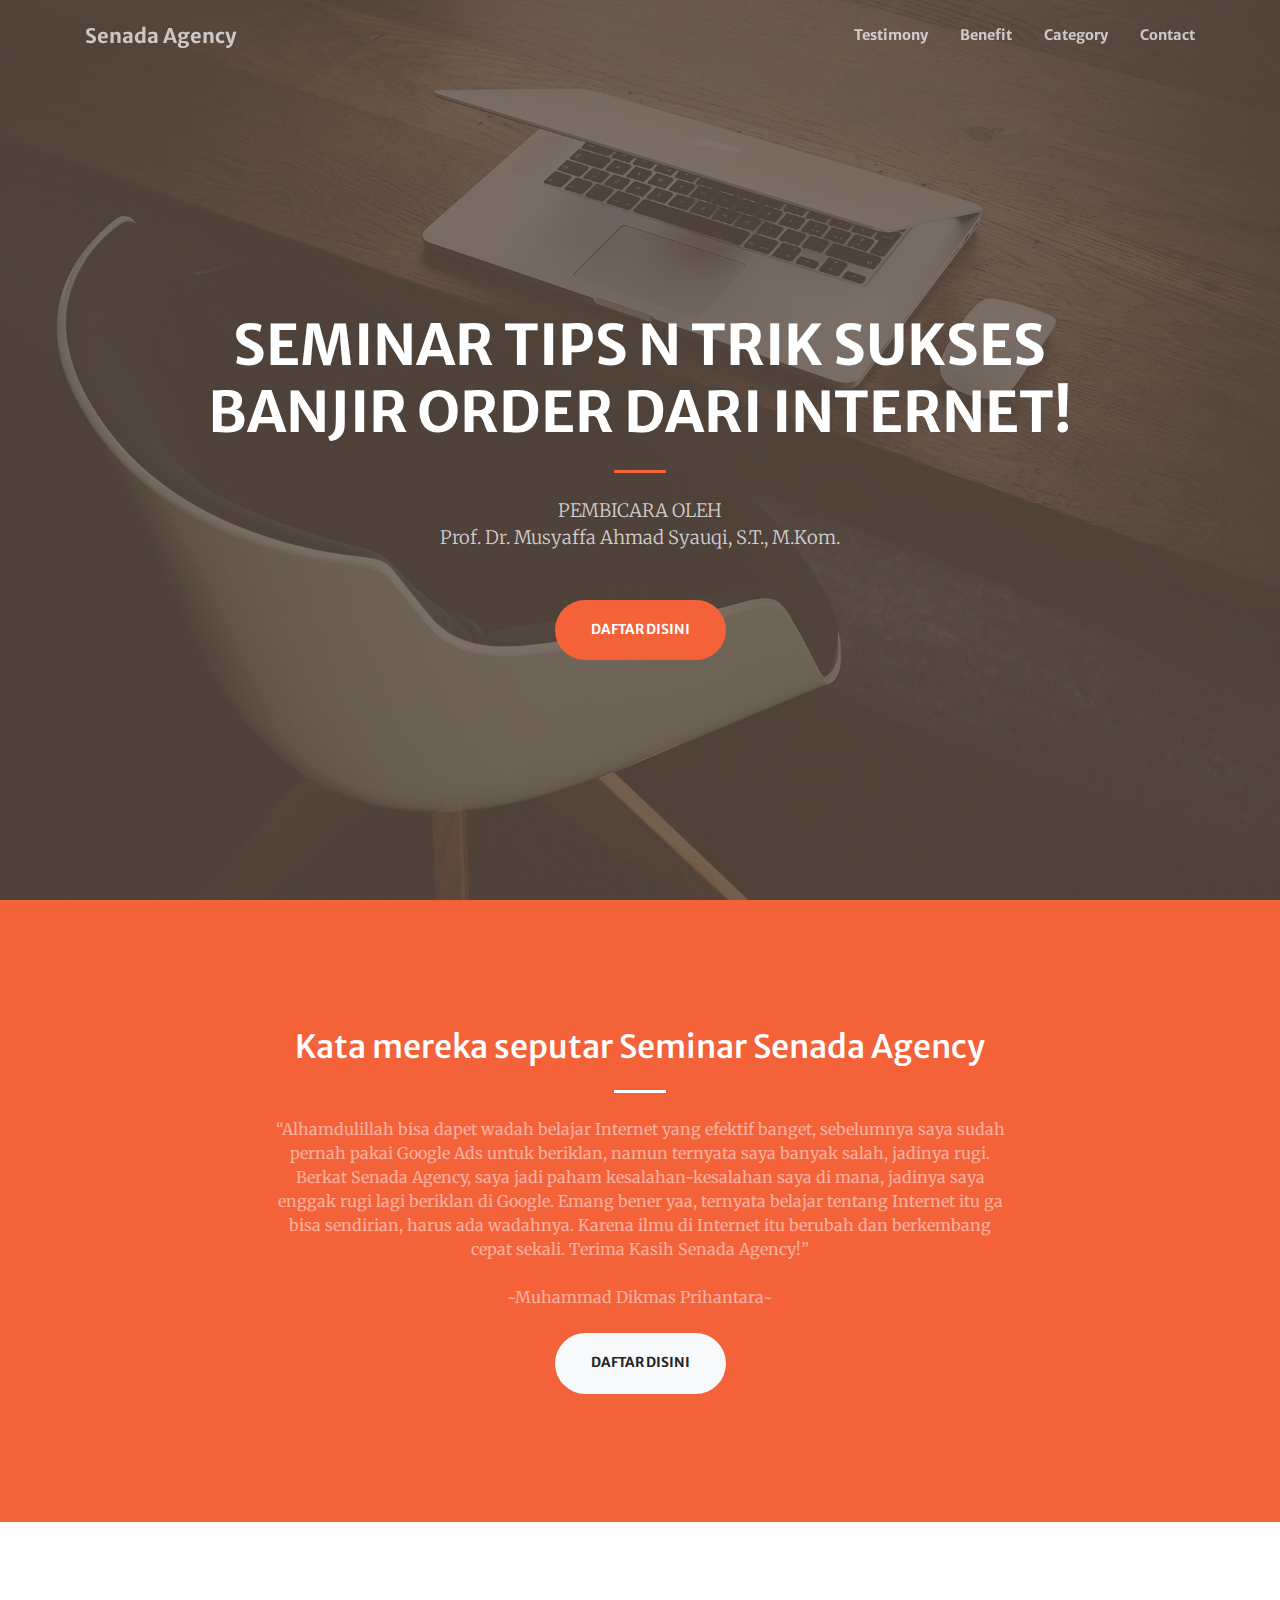
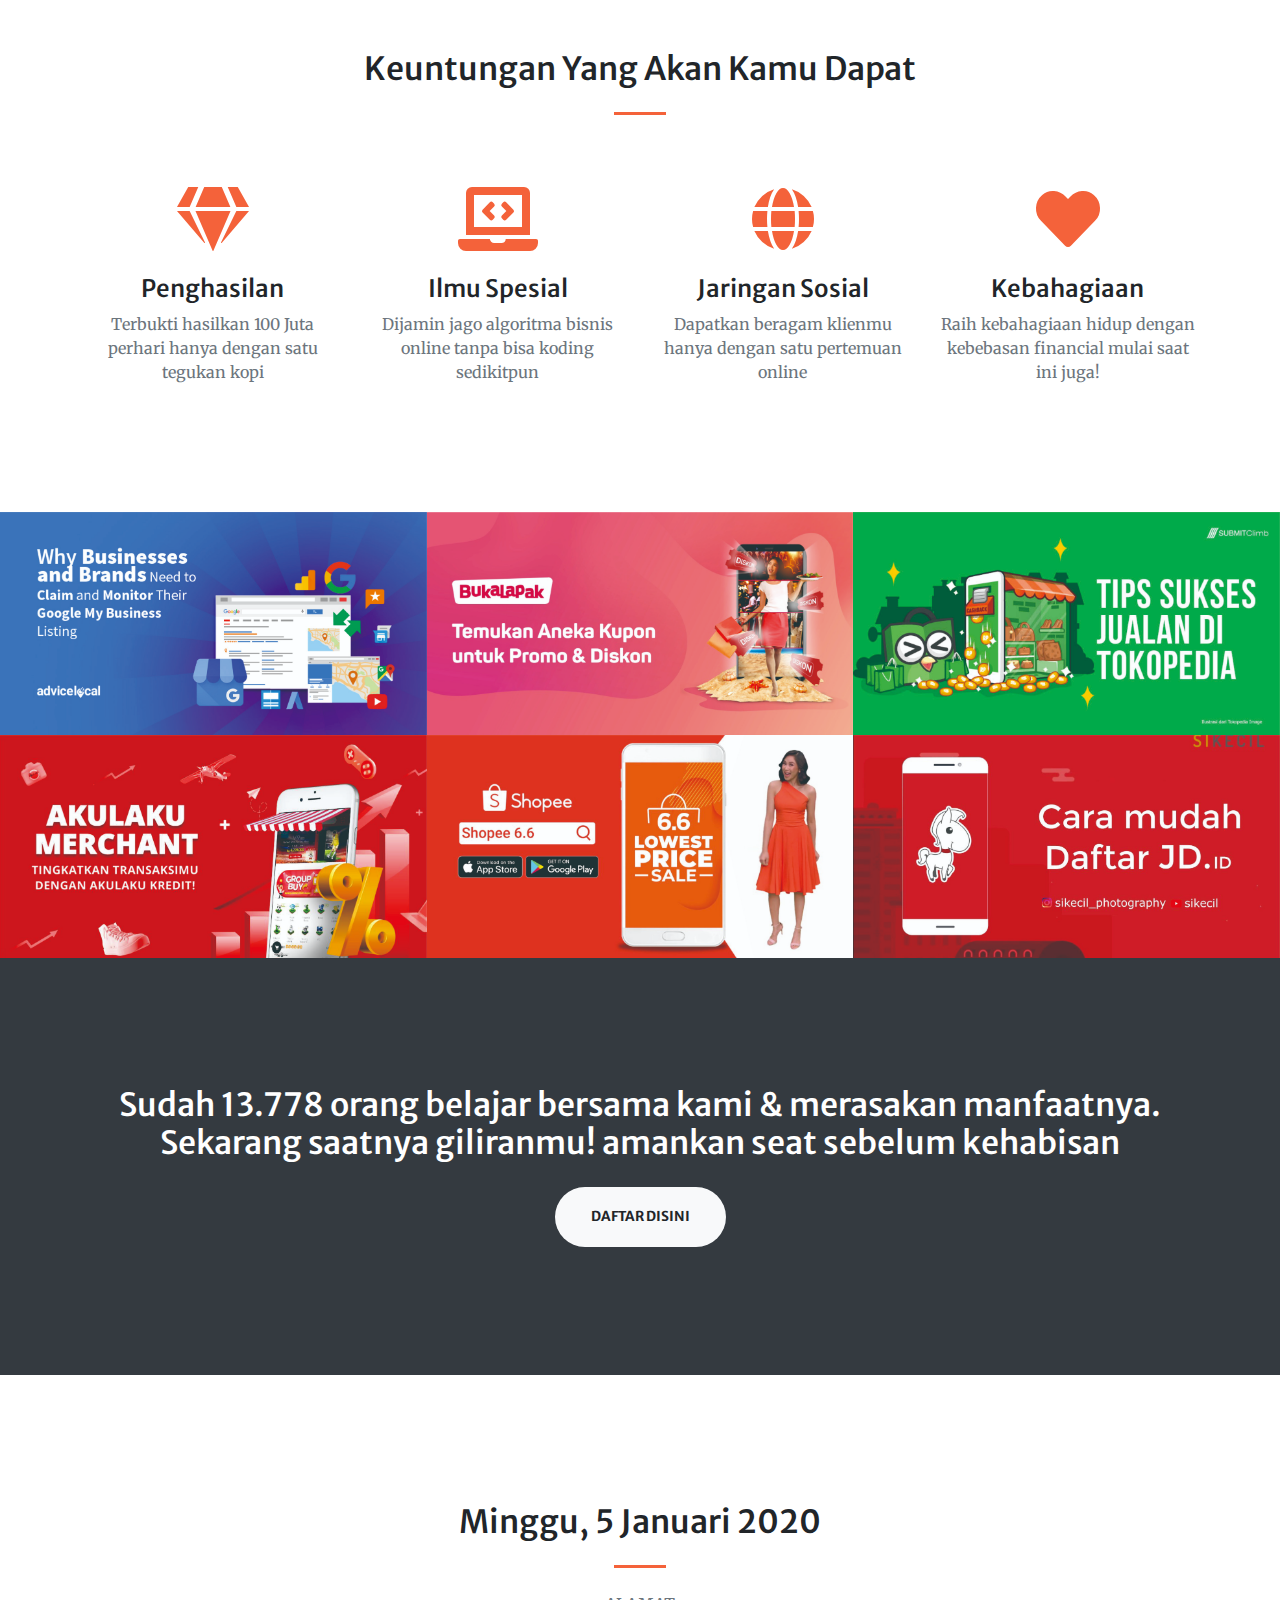
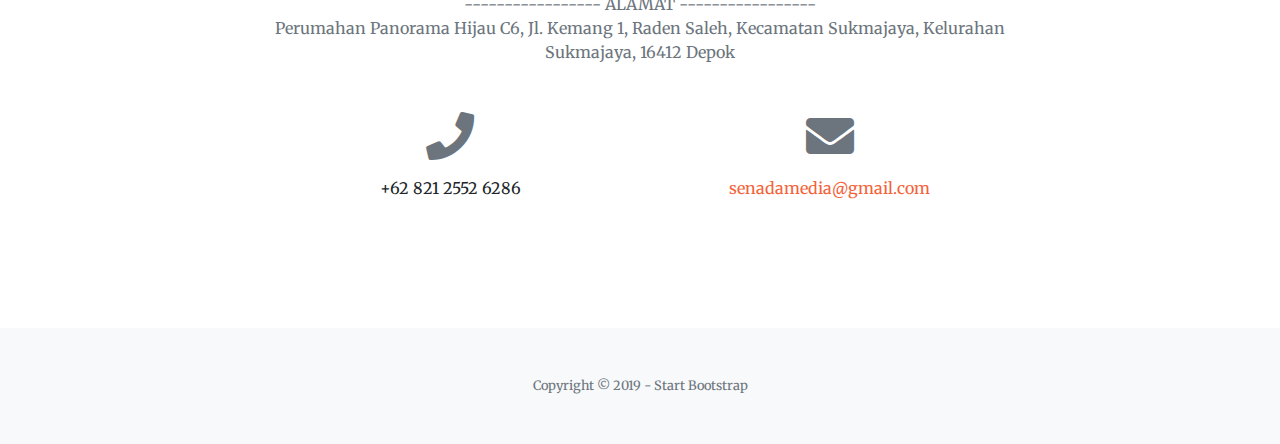
<file: Landing Page Seminar/index.html>
<!DOCTYPE html>
<html lang="en">

<head>

  <meta charset="utf-8">
  <meta name="viewport" content="width=device-width, initial-scale=1, shrink-to-fit=no">
  <meta name="description" content="">
  <meta name="author" content="">

  <title>Seminar Senada Agency</title>

  <!-- Font Awesome Icons -->
  <link href="vendor/fontawesome-free/css/all.min.css" rel="stylesheet" type="text/css">

  <!-- Google Fonts -->
  <link href="https://fonts.googleapis.com/css?family=Merriweather+Sans:400,700" rel="stylesheet">
  <link href='https://fonts.googleapis.com/css?family=Merriweather:400,300,300italic,400italic,700,700italic' rel='stylesheet' type='text/css'>

  <!-- Plugin CSS -->
  <link href="vendor/magnific-popup/magnific-popup.css" rel="stylesheet">

  <!-- Theme CSS - Includes Bootstrap -->
  <link href="css/creative.min.css" rel="stylesheet">

</head>

<body id="page-top">

  <!-- Navigation -->
  <nav class="navbar navbar-expand-lg navbar-light fixed-top py-3" id="mainNav">
    <div class="container">
      <a class="navbar-brand js-scroll-trigger" href="#page-top">Senada Agency</a>
      <button class="navbar-toggler navbar-toggler-right" type="button" data-toggle="collapse" data-target="#navbarResponsive" aria-controls="navbarResponsive" aria-expanded="false" aria-label="Toggle navigation">
        <span class="navbar-toggler-icon"></span>
      </button>
      <div class="collapse navbar-collapse" id="navbarResponsive">
        <ul class="navbar-nav ml-auto my-2 my-lg-0">
          <li class="nav-item">
            <a class="nav-link js-scroll-trigger" href="#about">Testimony</a>
          </li>
          <li class="nav-item">
            <a class="nav-link js-scroll-trigger" href="#services">Benefit</a>
          </li>
          <li class="nav-item">
            <a class="nav-link js-scroll-trigger" href="#portfolio">Category</a>
          </li>
          <li class="nav-item">
            <a class="nav-link js-scroll-trigger" href="#contact">Contact</a>
          </li>
        </ul>
      </div>
    </div>
  </nav>

  <!-- Masthead -->
  <header class="masthead">
    <div class="container h-100">
      <div class="row h-100 align-items-center justify-content-center text-center">
        <div class="col-lg-10 align-self-end">
          <h1 class="text-uppercase text-white font-weight-bold">Seminar Tips N Trik Sukses Banjir Order Dari Internet!</h1>
          <hr class="divider my-4">
        </div>
        <div class="col-lg-8 align-self-baseline">
          <p class="text-white-75 font-weight-light mb-5">PEMBICARA OLEH </br> Prof. Dr. Musyaffa Ahmad Syauqi, S.T., M.Kom.</p>
          <a class="btn btn-primary btn-xl js-scroll-trigger" href="#about">DAFTAR DISINI</a>
        </div>
      </div>
    </div>
  </header>

  <!-- About Section -->
  <section class="page-section bg-primary" id="about">
    <div class="container">
      <div class="row justify-content-center">
        <div class="col-lg-8 text-center">
          <h2 class="text-white mt-0">Kata mereka seputar Seminar Senada Agency</h2>
          <hr class="divider light my-4">
          <p class="text-white-50 mb-4">“Alhamdulillah bisa dapet wadah belajar Internet yang efektif banget, sebelumnya saya sudah pernah pakai Google Ads untuk beriklan, namun ternyata saya banyak salah, jadinya rugi. Berkat Senada Agency, saya jadi paham kesalahan-kesalahan saya di mana, jadinya saya enggak rugi lagi beriklan di Google. Emang bener yaa, ternyata belajar tentang Internet itu ga bisa sendirian, harus ada wadahnya. Karena ilmu di Internet itu berubah dan berkembang cepat sekali. Terima Kasih Senada Agency!” </br></br> ~Muhammad Dikmas Prihantara~</p>
          <a class="btn btn-light btn-xl js-scroll-trigger" href="#services">DAFTAR DISINI</a>
        </div>
      </div>
    </div>
  </section>

  <!-- Services Section -->
  <section class="page-section" id="services">
    <div class="container">
      <h2 class="text-center mt-0">Keuntungan Yang Akan Kamu Dapat </h2>
      <hr class="divider my-4">
      <div class="row">
        <div class="col-lg-3 col-md-6 text-center">
          <div class="mt-5">
            <i class="fas fa-4x fa-gem text-primary mb-4"></i>
            <h3 class="h4 mb-2">Penghasilan</h3>
            <p class="text-muted mb-0">Terbukti hasilkan 100 Juta perhari hanya dengan satu tegukan kopi</p>
          </div>
        </div>
        <div class="col-lg-3 col-md-6 text-center">
          <div class="mt-5">
            <i class="fas fa-4x fa-laptop-code text-primary mb-4"></i>
            <h3 class="h4 mb-2">Ilmu Spesial</h3>
            <p class="text-muted mb-0">Dijamin jago algoritma bisnis online tanpa bisa koding  sedikitpun</p>
          </div>
        </div>
        <div class="col-lg-3 col-md-6 text-center">
          <div class="mt-5">
            <i class="fas fa-4x fa-globe text-primary mb-4"></i>
            <h3 class="h4 mb-2">Jaringan Sosial</h3>
            <p class="text-muted mb-0">Dapatkan beragam klienmu hanya dengan satu pertemuan online</p>
          </div>
        </div>
        <div class="col-lg-3 col-md-6 text-center">
          <div class="mt-5">
            <i class="fas fa-4x fa-heart text-primary mb-4"></i>
            <h3 class="h4 mb-2">Kebahagiaan</h3>
            <p class="text-muted mb-0">Raih kebahagiaan hidup dengan kebebasan financial mulai saat ini juga!</p>
          </div>
        </div>
      </div>
    </div>
  </section>

  <!-- Portfolio Section -->
  <section id="portfolio">
    <div class="container-fluid p-0">
      <div class="row no-gutters">
        <div class="col-lg-4 col-sm-6">
          <a class="portfolio-box" href="img/portfolio/fullsize/google.jpg">
            <img class="img-fluid" src="img/portfolio/thumbnails/google.jpg" alt="">
            <div class="portfolio-box-caption">
              <div class="project-category text-white-50">
                Category
              </div>
              <div class="project-name">
                E-Course Google My Bussiness
              </div>
            </div>
          </a>
        </div>
        <div class="col-lg-4 col-sm-6">
          <a class="portfolio-box" href="img/portfolio/fullsize/bukalapak.jpg">
            <img class="img-fluid" src="img/portfolio/thumbnails/bukalapak.jpg" alt="">
            <div class="portfolio-box-caption">
              <div class="project-category text-white-50">
                Category
              </div>
              <div class="project-name">
                E-Course Bukalapak
              </div>
            </div>
          </a>
        </div>
        <div class="col-lg-4 col-sm-6">
          <a class="portfolio-box" href="img/portfolio/fullsize/tokopedia.jpg">
            <img class="img-fluid" src="img/portfolio/thumbnails/tokopedia.jpg" alt="">
            <div class="portfolio-box-caption">
              <div class="project-category text-white-50">
                Category
              </div>
              <div class="project-name">
                E-Course Tokopedia
              </div>
            </div>
          </a>
        </div>
        <div class="col-lg-4 col-sm-6">
          <a class="portfolio-box" href="img/portfolio/fullsize/akulaku.jpg">
            <img class="img-fluid" src="img/portfolio/thumbnails/akulaku.jpg" alt="">
            <div class="portfolio-box-caption">
              <div class="project-category text-white-50">
                Category
              </div>
              <div class="project-name">
                E-Course Akulaku
              </div>
            </div>
          </a>
        </div>
        <div class="col-lg-4 col-sm-6">
          <a class="portfolio-box" href="img/portfolio/fullsize/shopee.jpg">
            <img class="img-fluid" src="img/portfolio/thumbnails/shopee.jpg" alt="">
            <div class="portfolio-box-caption">
              <div class="project-category text-white-50">
                Category
              </div>
              <div class="project-name">
                E-Course Shopee
              </div>
            </div>
          </a>
        </div>
        <div class="col-lg-4 col-sm-6">
          <a class="portfolio-box" href="img/portfolio/fullsize/jdid.jpg">
            <img class="img-fluid" src="img/portfolio/thumbnails/jdid.jpg" alt="">
            <div class="portfolio-box-caption p-3">
              <div class="project-category text-white-50">
                Category
              </div>
              <div class="project-name">
                E-Course JD.ID
              </div>
            </div>
          </a>
        </div>
      </div>
    </div>
  </section>

  <!-- Call to Action Section -->
  <section class="page-section bg-dark text-white">
    <div class="container text-center">
      <h2 class="mb-4">Sudah 13.778 orang belajar bersama kami & merasakan manfaatnya. </br>Sekarang saatnya giliranmu! amankan seat sebelum kehabisan</h2>
      <a class="btn btn-light btn-xl" href="https://startbootstrap.com/themes/creative/">DAFTAR DISINI</a>
    </div>
  </section>

  <!-- Contact Section -->
  <section class="page-section" id="contact">
    <div class="container">
      <div class="row justify-content-center">
        <div class="col-lg-8 text-center">
          <h2 class="mt-0">Minggu, 5 Januari 2020</h2>
          <hr class="divider my-4">
          <p class="text-muted mb-5">----------------- ALAMAT -----------------</br> Perumahan Panorama Hijau C6, Jl. Kemang 1, Raden Saleh, Kecamatan Sukmajaya, Kelurahan Sukmajaya, 16412 Depok</p>
        </div>
      </div>
      <div class="row">
        <div class="col-lg-4 ml-auto text-center mb-5 mb-lg-0">
          <i class="fas fa-phone fa-3x mb-3 text-muted"></i>
          <div>+62 821 2552 6286</div>
        </div>
        <div class="col-lg-4 mr-auto text-center">
          <i class="fas fa-envelope fa-3x mb-3 text-muted"></i>
          <!-- Make sure to change the email address in anchor text AND the link below! -->
          <a class="d-block" href="mailto:senadamedia@gmail.com">senadamedia@gmail.com</a>
        </div>
      </div>
    </div>
  </section>

  <!-- Footer -->
  <footer class="bg-light py-5">
    <div class="container">
      <div class="small text-center text-muted">Copyright &copy; 2019 - Start Bootstrap</div>
    </div>
  </footer>

  <!-- Bootstrap core JavaScript -->
  <script src="vendor/jquery/jquery.min.js"></script>
  <script src="vendor/bootstrap/js/bootstrap.bundle.min.js"></script>

  <!-- Plugin JavaScript -->
  <script src="vendor/jquery-easing/jquery.easing.min.js"></script>
  <script src="vendor/magnific-popup/jquery.magnific-popup.min.js"></script>

  <!-- Custom scripts for this template -->
  <script src="js/creative.min.js"></script>

</body>

</html>
</file>
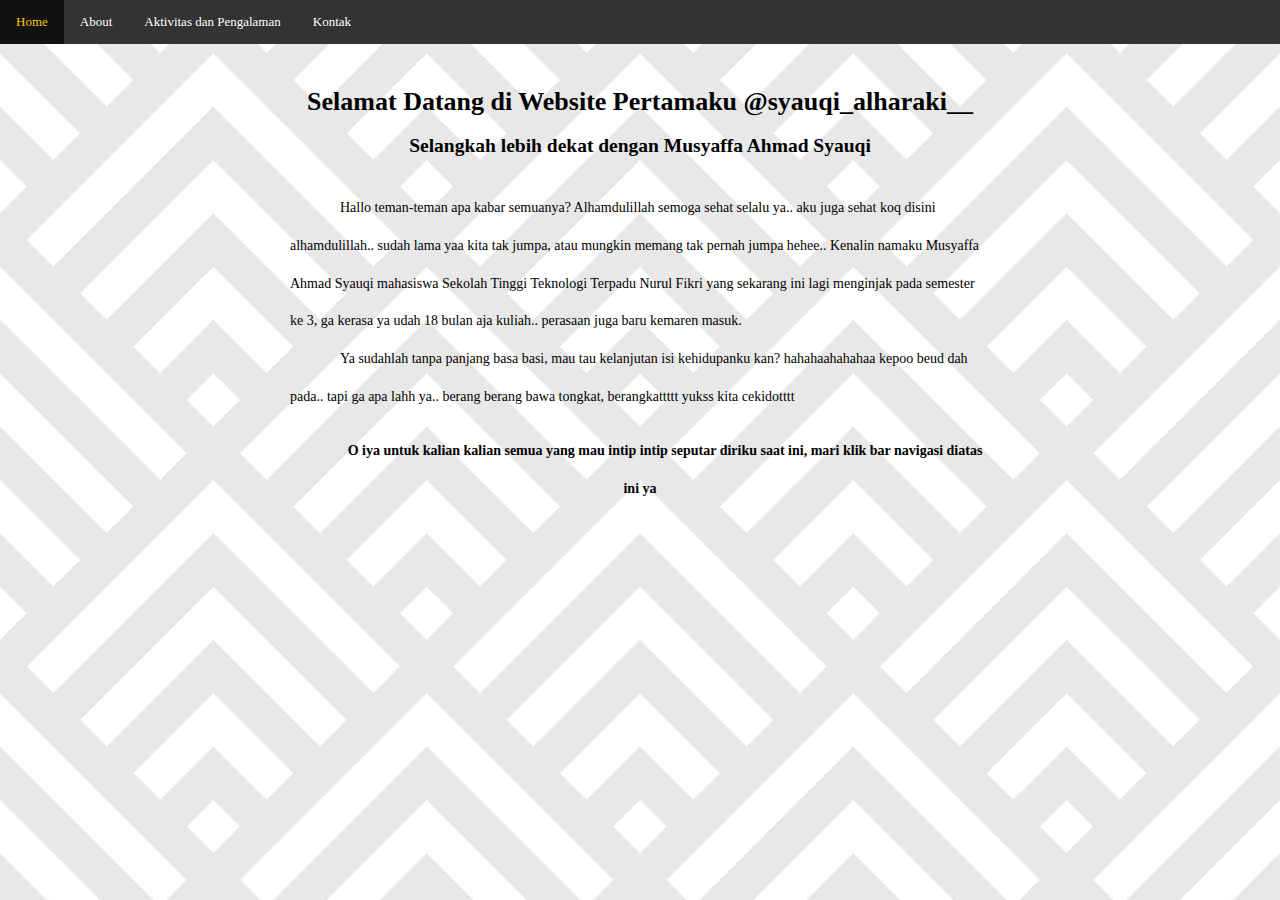
<file: navBar and Link/index.html>
<!DOCTYPE html>
<html>
<head>
	<title>My First Project</title>
	<link rel="stylesheet" 
		  type="text/css" 
		  href="css/baru.css"/>
</head>

<body class="body" background="src/5086.jpg"> 

<ul>	
	<li><a class="active" href="index.html">Home</a></li>
	
	<!-- ini untuk dropdown -->
	<li class="dropdown">
		<a href="">About</a>
		<div class="dropdown-content">
			<a href="cv.html">Curriculum Vitae</a>
			<a href="cv.html">Curriculum Vitae</a>
		</div>
	</li>
	<li><a href="kegiatan.html">Aktivitas dan Pengalaman</a></li>
	<li><a href="kontak.html">Kontak</a></li>
</ul>

<!-- cara agar navbar nya selalu berada di atas -->
<div style="padding: 20px; margin-top: 30px; text-align: center; height: 0px;"></div>

<h1 class="h">Selamat Datang di Website Pertamaku @syauqi_alharaki__</h1>

<h2 class="h"> Selangkah lebih dekat dengan Musyaffa Ahmad Syauqi </h2>
</br>

<p> Hallo teman-teman apa kabar semuanya? Alhamdulillah semoga sehat selalu ya.. aku juga sehat koq disini alhamdulillah.. sudah lama yaa kita tak jumpa, atau mungkin memang tak pernah jumpa hehee.. Kenalin namaku Musyaffa Ahmad Syauqi mahasiswa Sekolah Tinggi Teknologi Terpadu Nurul Fikri yang sekarang ini lagi menginjak pada semester ke 3, ga kerasa ya udah 18 bulan aja kuliah.. perasaan juga baru kemaren masuk.</p>
<p>Ya sudahlah tanpa panjang basa basi, mau tau kelanjutan isi kehidupanku kan? hahahaahahahaa kepoo beud dah pada.. tapi ga apa lahh ya.. berang berang bawa tongkat, berangkattttt yukss kita cekidotttt</p>

<!--
<marquee style="margin: 0px 290px 0px 290px; line-height:270%; text-indent: 50px "><img src="gambar1.jpg"><img src="gambar2.jpg"><img src="gambar1.jpg"><img src="gambar2.jpg"><img src="gambar1.jpg"><img src="gambar2.jpg"><img src="gambar1.jpg"></marquee>
-->

</br>

<center><p style="font-size: 18"><b>O iya untuk kalian kalian semua yang mau intip intip seputar diriku saat ini, mari klik bar navigasi diatas ini ya </b></p></center>

</body>
</html>
</file>
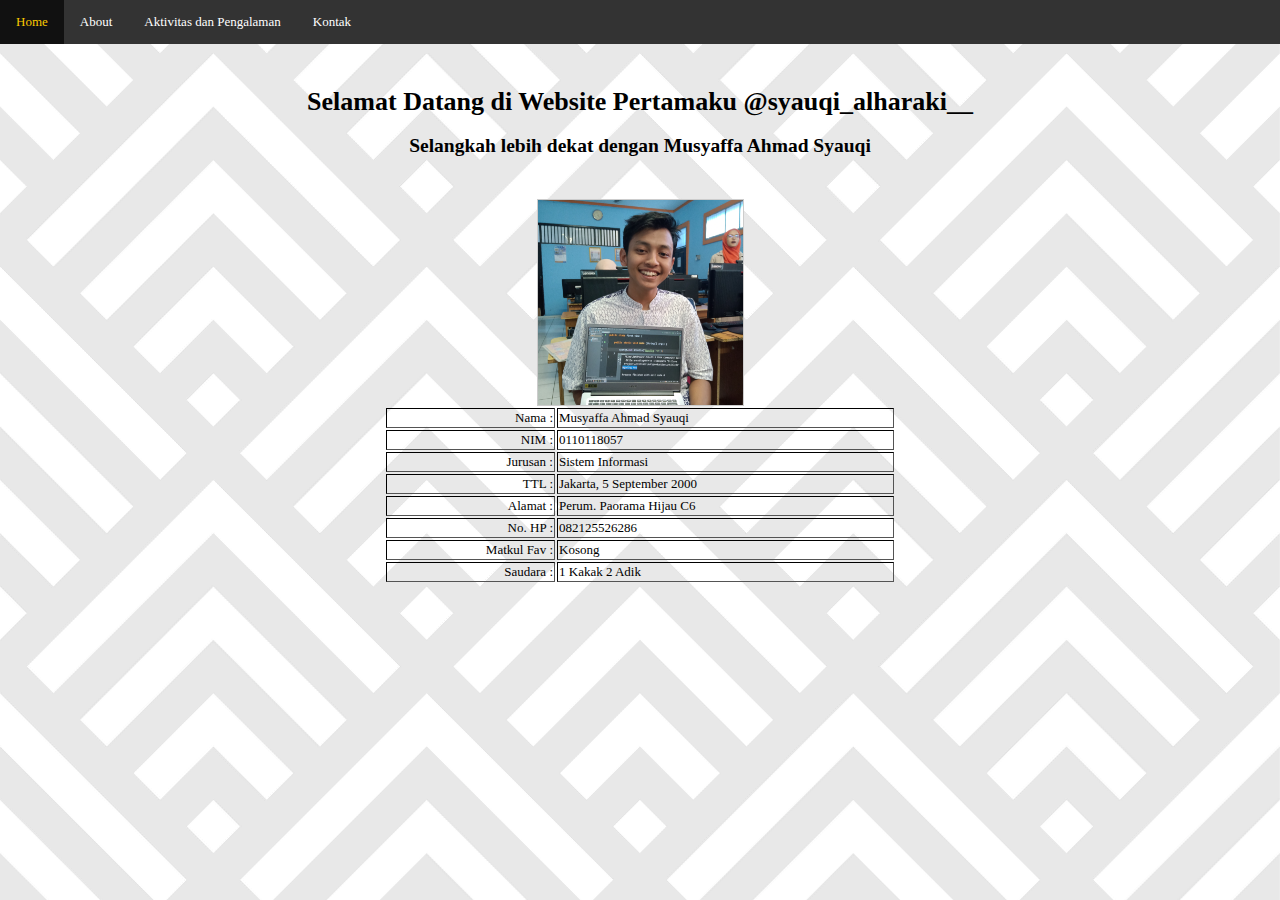
<file: navBar and Link/cv.html>
<!DOCTYPE html>
<html>
<head>
	<title>My First Project</title>
	<link rel="stylesheet" 
		  type="text/css" 
		  href="css/baru.css"/>
</head>

<body class="body" background="src/5086.jpg"> 

<ul>	
	<li><a class="active" href="index.html">Home</a></li>
	
	<!-- ini untuk dropdown -->
	<li class="dropdown">
		<a href="">About</a>
		<div class="dropdown-content">
			<a href="cv.html">Curriculum Vitae</a>
			<a href="cv.html">Curriculum Vitae</a>
		</div>
	</li>
	<li><a href="kegiatan.html">Aktivitas dan Pengalaman</a></li>
	<li><a href="kontak.html">Kontak</a></li>
</ul>

<!-- cara agar navbar nya selalu berada di atas -->
<div style="padding: 20px; margin-top: 30px; text-align: center; height: 0px;"></div>

<h1 class="h">Selamat Datang di Website Pertamaku @syauqi_alharaki__</h1>

<h2 class="h"> Selangkah lebih dekat dengan Musyaffa Ahmad Syauqi </h2>
</br>

<center><img src="src/gambar7.jpg" align="center"></center>

<table border align="center">
	<tr>
		<td align="right">Nama	: </td>
		<td>Musyaffa Ahmad Syauqi </td>
	</tr>
	<tr>
		<td align="right">NIM		: </td>
		<td>0110118057</td>
	</tr>
	<tr>
		<td align="right">Jurusan	: </td>
		<td>Sistem Informasi</td>
	</tr>
	<tr>
		<td align="right">TTL 	: </td>
		<td>Jakarta, 5 September 2000</td>
	</tr>
	<tr>
		<td align="right">Alamat	: </td>
		<td>Perum. Paorama Hijau C6</td>
	</tr>
	<tr>
		<td align="right">No. HP	: </td>
		<td>082125526286</td>
	</tr>
	<tr>
		<td align="right">Matkul Fav : </td>
		<td>Kosong</td>
	</tr>
	<tr>
		<td align="right">Saudara	: </td>
		<td>1 Kakak 2 Adik</td>
	</tr>
</table>
</body>
</html>
</file>
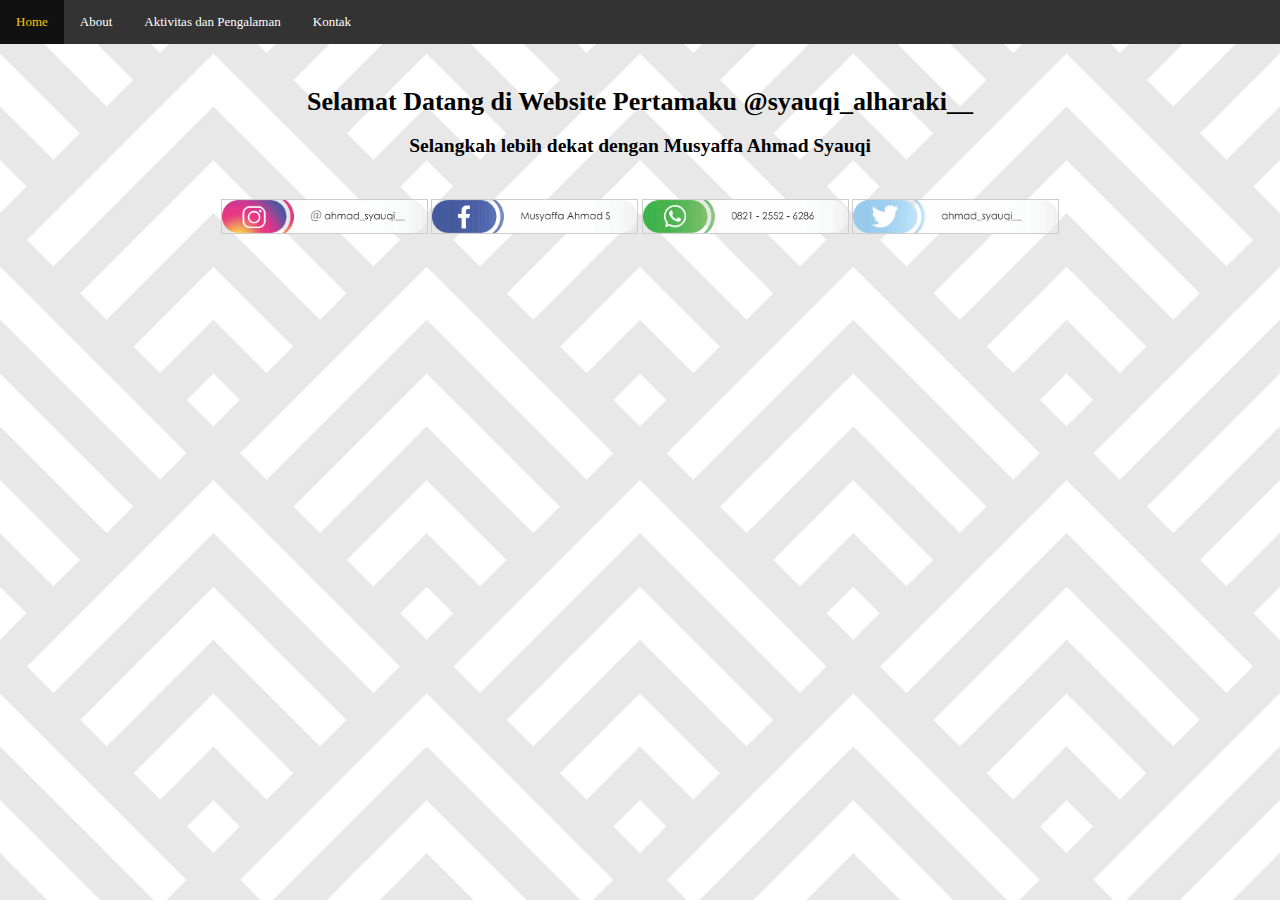
<file: navBar and Link/kontak.html>
<!DOCTYPE html>
<html>
<head>
	<title>My First Project</title>
	<link rel="stylesheet" 
		  type="text/css" 
		  href="css/baru.css"/>
</head>

<body class="body" background="src/5086.jpg"> 

<ul>	
	<li><a class="active" href="index.html">Home</a></li>
	
	<!-- ini untuk dropdown -->
	<li class="dropdown">
		<a href="">About</a>
		<div class="dropdown-content">
			<a href="cv.html">Curriculum Vitae</a>
			<a href="cv.html">Curriculum Vitae</a>
		</div>
	</li>
	<li><a href="kegiatan.html">Aktivitas dan Pengalaman</a></li>
	<li><a href="kontak.html">Kontak</a></li>
</ul>

<!-- cara agar navbar nya selalu berada di atas -->
<div style="padding: 20px; margin-top: 30px; text-align: center; height: 0px;"></div>

<h1 class="h">Selamat Datang di Website Pertamaku @syauqi_alharaki__</h1>

<h2 class="h"> Selangkah lebih dekat dengan Musyaffa Ahmad Syauqi </h2>
</br>

<center>
	<a href="http://www.instagram.com"><img src="src/1.png"></a>
	<a href="http://www.facebook.com"><img src="src/2.png"></a>
	<a href="http://web.whatsapp.com"><img src="src/3.png"></a>
	<a href="http://www.twitter.com"><img src="src/4.png"></a>
</center>
</body>
</html>
</file>
<file: navBar and Link/css/baru.css>
p {
	 margin: 0px 290px 0px 290px;
	 line-height:270%;
	 text-indent: 50px;
	 font-size: 14px;
}

table {
	text-align: left;
	width: 0%;
	background-color: transparent;
	border: 0px black;
	width: 40%;
}

.table2 {
	text-align: center;
	width: 0%;
	background-color: transparent;
	border: 0px transparent;
	width: 40%;
}

td .td2{
	text-align: right;

}

body {
	font-family: century gothic;
	font-size: 13px;
	margin: 0;
	background-size: cover;
	margin: 0;
}


ul {
	list-style-type: none;
	margin: 0;
	padding: 0;
	overflow: hidden;
	background-color: #333;
	/* agar navbar tetap stay di atas */
	position: fixed;
	top: 0;
	width: 100%;
}

li {
	float: left;
}

li a, .dropbtn{
	display: inline-block;
	color: white;
	text-align: center;
	padding: 14px 16px;
	text-decoration: none;
}

li a:hover, .dropdown:hover .dropbtn{
	background-color: #111;
}
li.dropdown{
	display: inline-block;
}
.dropdown-content {
	display: none;
	position: fixed;
	background-color: #f9f9f9;
	min-width: 160px;
	box-shadow: 0px 8px 16px 0px rgba(0,0,0,0.2);
	z-index: 1;
}
.dropdown-content a{
	color: black;
	padding: 12px 16px;
	text-decoration: none;
	display: block;
	text-align: left;

}
.dropdown-content a:hover {background-color: #f1f1f1;}

.dropdown:hover .dropdown-content{
	display: block;
}


/* bikin hover teks berubah warna ketika di klik*/
a:hover,focus{color:rgba(250,200,0,1);}
.pic{position:relative;}
img {
  overflow:hidden;margin-top:10px;
  border:1px solid #ccc;width:205px;}

img:hover ~ .text {opacity:1;}
img:hover {border:1px solid rgba(250,200,0,1);border-radius:5px;}

.h {
	text-align: center;
	text-shadow: 0px 8px 16px 0px rgba(0,0,0,0.2);
}
</file>
